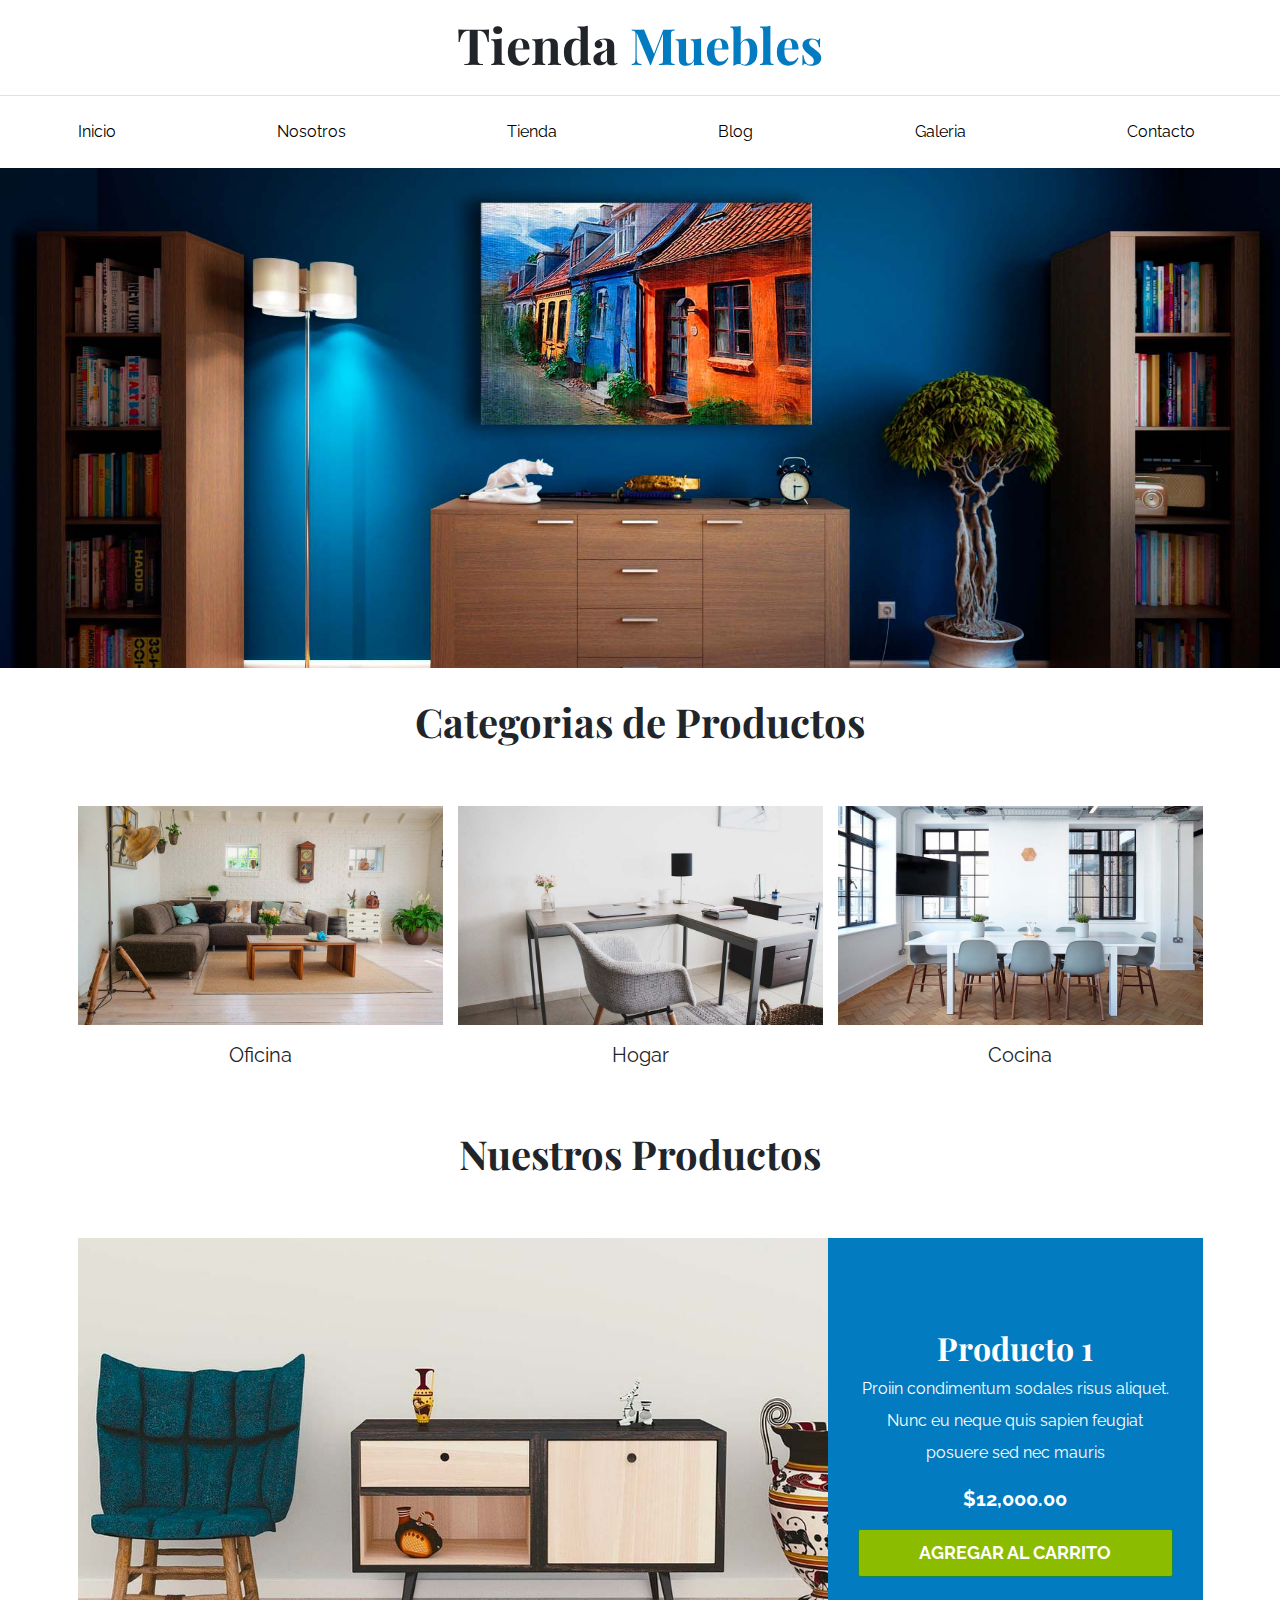
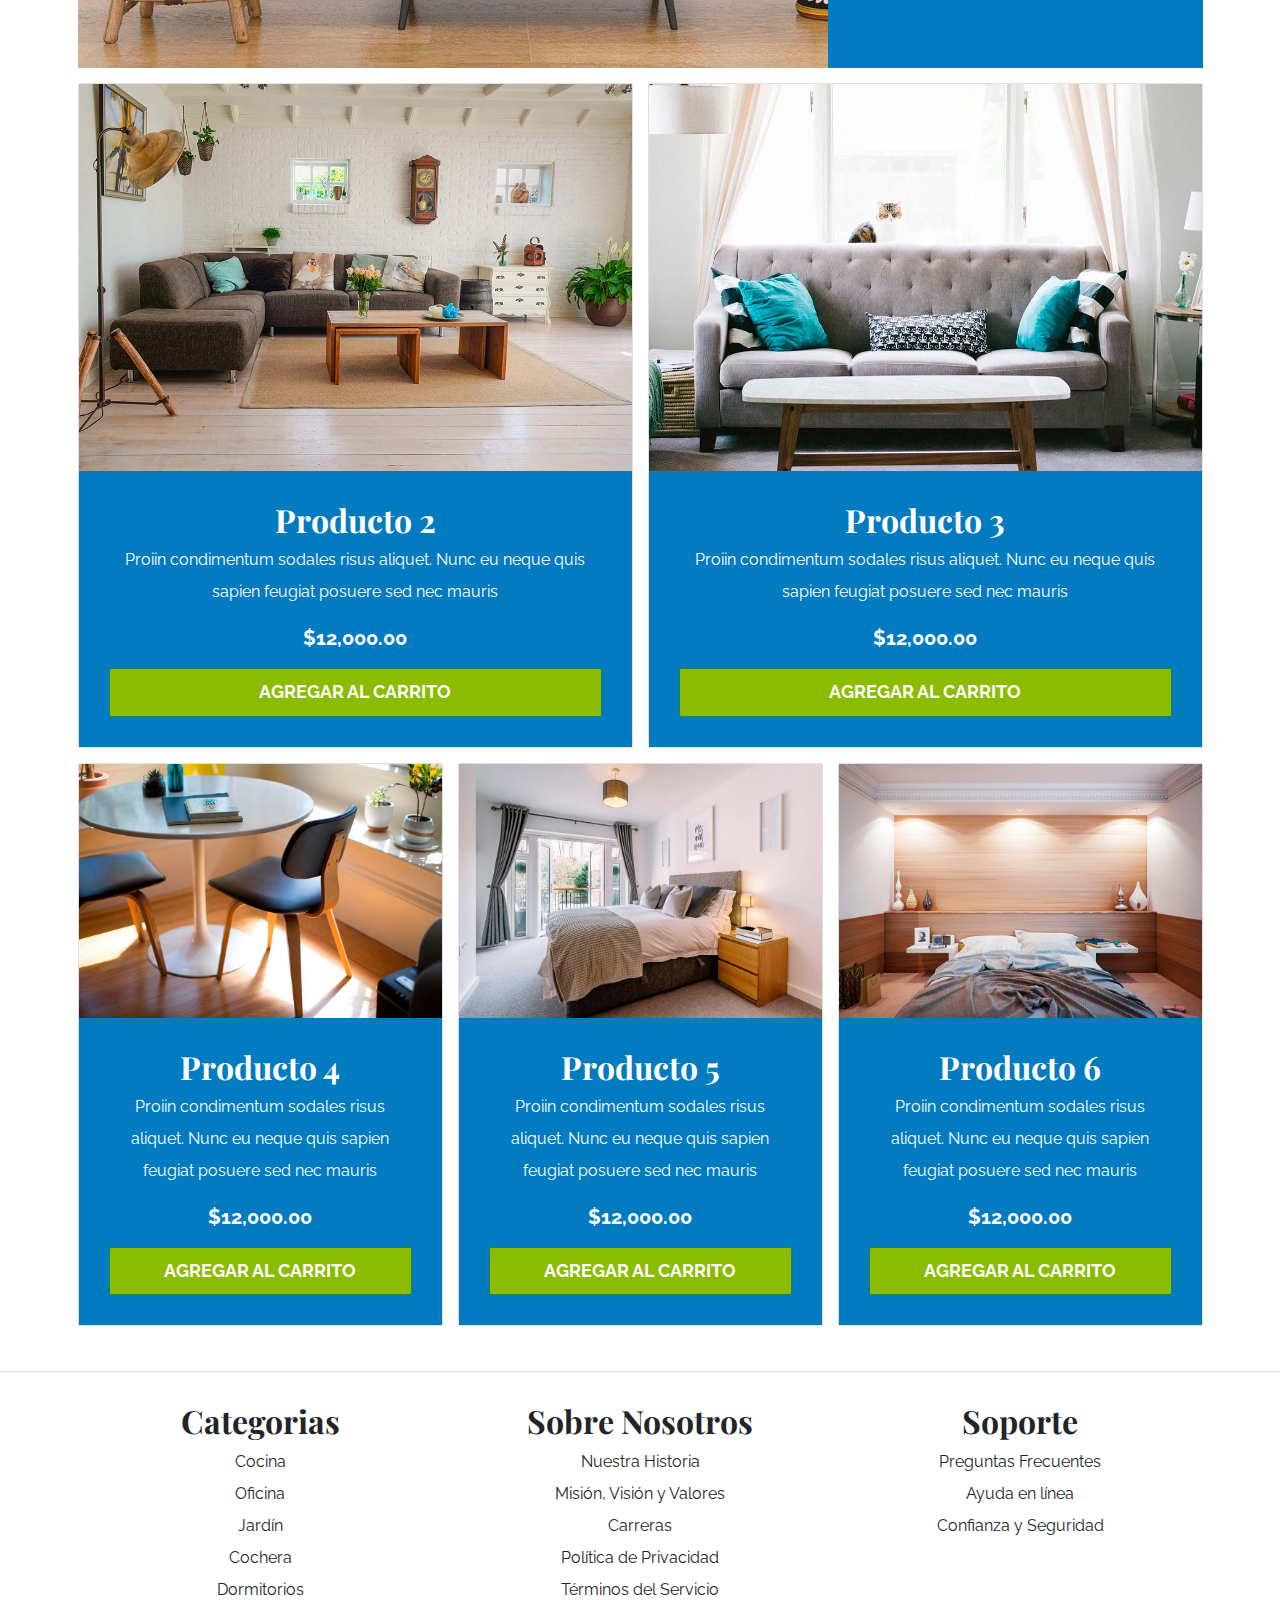
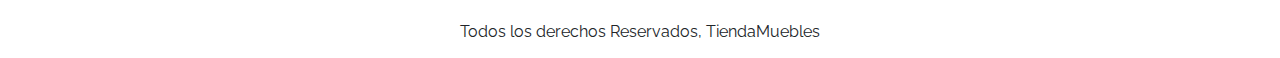
<file: html/index.html>
<!DOCTYPE html>
<html lang="en">
<head>
    <meta charset="UTF-8">
    <meta http-equiv="refresh" content="5">
    <meta name="viewport" content="width=device-width, initial-scale=1.0">
    <title>Document</title>
    <link rel="preconnect" href="https://fonts.googleapis.com">
    <link rel="preconnect" href="https://fonts.gstatic.com" crossorigin>
    <link href="https://fonts.googleapis.com/css2?family=Playfair+Display:ital,wght@0,400..900;1,400..900&family=Raleway:ital,wght@0,100..900;1,100..900&display=swap" rel="stylesheet">
    <link rel="stylesheet" href="../css/bootstrap.min.css">
    <link rel="stylesheet" href="../css/app.css">
</head>
<body>
    <header class="py-4">
        <h1 class="text-center">Tienda <span class="text-primary">Muebles</span></h1>
    </header>

    <div class="border-top py-4">
        <div class="navbar navbar-expand-lg container navbar-light">
            <a href="./index.html" class="navbar-brand d-lg-none text-decoration-none fs-2 fw-bold text-uppercase nombre-sitio">Tienda Muebles</a>
            <button class="navbar-toggler" type="button" data-bs-toggle="collapse" data-bs-target="#navegacion">
                <span class="navbar-toggler-icon"></span>
            </button>

            <div id="navegacion" class="collapse navbar-collapse">
                <nav class="navbar-nav container text-center d-flex justify-content-md-between flex-md-row">
                    <a href="./index.html" class="text-decoration-none  text-black">Inicio</a>
                    <a href="./nosotros.html" class="text-decoration-none  text-black">Nosotros</a>
                    <a href="./tienda.html" class="text-decoration-none  text-black">Tienda</a>
                    <a href="./blog.html" class="text-decoration-none  text-black">Blog</a>
                    <a href="./galeria.html" class="text-decoration-none  text-black">Galeria</a>
                    <a href="./contacto.html" class="text-decoration-none  text-black">Contacto</a>
                </nav>
            </div>
        </div>
    </div>

    <div class="hero"></div>

    <section class="container-xl">
        <h2 class="text-center py-5">Categorias de Productos</h2>
        <div class="row mt-5">
            <div class="col-md-4 categoria">
                <div class="overflow-hidden">
                    <img src="../img/categoria1.jpg" alt="img categoria" class="img-fluid">
                </div>
                <a href="#" class="text-dark fs-2 text-decoration-none text-center d-block py-3">Oficina</a>
            </div>
            <div class="col-md-4 categoria">
                <div class="overflow-hidden">
                    <img src="../img/categoria2.jpg" alt="img categoria" class="img-fluid">
                </div>
                <a href="#" class="text-dark fs-2 text-decoration-none text-center d-block py-3">Hogar</a>
            </div>
            <div class="col-md-4 categoria">
                <div class="overflow-hidden">
                    <img src="../img/categoria3.jpg" alt="img categoria" class="img-fluid">
                </div>
                <a href="#" class="text-dark fs-2 text-decoration-none text-center d-block py-3">Cocina</a>
            </div>
        </div>
    </section>

    <main class="container-xl py-4">
        <h2 class="text-center my-5">Nuestros Productos</h2>

        <div class="row g-0 pt-5 mb-4">
            <div class="col-md-8 productos">
                <img class="img-fluid" src="../img/producto1.jpg" alt="">
            </div>
            <div class="col-md-4 bg-primary p-5 text-center text-white d-flex flex-column justify-content-center">
                <h3>Producto 1</h3>
                <p>Proiin condimentum sodales risus aliquet. Nunc eu neque quis sapien feugiat posuere sed nec mauris</p>
                <p class="fw-bold fs-2">$12,000.00</p>
                <a href="#" class="btn btn-success py-3 text-uppercase fs-3 fw-bold">Agregar al Carrito</a>
            </div>
        </div>

        <div class="row mb-4">
            <div class="col-md-6">
                <div class="card">
                    <img class="img-fluid" src="../img/producto2.jpg" alt="">

                    <div class="card-body text-center bg-primary  text-white p-5">
                        <h3>Producto 2</h3>
                        <p>Proiin condimentum sodales risus aliquet. Nunc eu neque quis sapien feugiat posuere sed nec mauris</p>
                        <p class="fw-bold fs-2">$12,000.00</p>
                        <a href="#" class="btn btn-success py-3 text-uppercase fs-3 fw-bold d-block">Agregar al Carrito</a>
                    </div>
                </div>
            </div>
            <div class="col-md-6">
                <div class="card">
                    <img class="img-fluid" src="../img/producto3.jpg" alt="">

                    <div class="card-body text-center bg-primary  text-white p-5">
                        <h3>Producto 3</h3>
                        <p>Proiin condimentum sodales risus aliquet. Nunc eu neque quis sapien feugiat posuere sed nec mauris</p>
                        <p class="fw-bold fs-2">$12,000.00</p>
                        <a href="#" class="btn btn-success py-3 text-uppercase fs-3 fw-bold d-block">Agregar al Carrito</a>
                    </div>
                </div>
            </div>
        </div>

        <div class="row">
            <div class="col-md-4">
                <div class="card">
                    <img src="../img/producto4.jpg" alt="" class="img-fluid">

                    <div class="card-body text-center bg-primary  text-white p-5">
                        <h3>Producto 4</h3>
                        <p>Proiin condimentum sodales risus aliquet. Nunc eu neque quis sapien feugiat posuere sed nec mauris</p>
                        <p class="fw-bold fs-2">$12,000.00</p>
                        <a href="#" class="btn btn-success py-3 text-uppercase fs-3 fw-bold d-block">Agregar al Carrito</a>
                    </div>
                </div>
            </div>
            <div class="col-md-4">
                <div class="card">
                    <img src="../img/producto5.jpg" alt="" class="img-fluid">

                    <div class="card-body text-center bg-primary  text-white p-5">
                        <h3>Producto 5</h3>
                        <p>Proiin condimentum sodales risus aliquet. Nunc eu neque quis sapien feugiat posuere sed nec mauris</p>
                        <p class="fw-bold fs-2">$12,000.00</p>
                        <a href="#" class="btn btn-success py-3 text-uppercase fs-3 fw-bold d-block">Agregar al Carrito</a>
                    </div>
                </div>
            </div>
            <div class="col-md-4">
                <div class="card">
                    <img src="../img/producto6.jpg" alt="" class="img-fluid">

                    <div class="card-body text-center bg-primary  text-white p-5">
                        <h3>Producto 6</h3>
                        <p>Proiin condimentum sodales risus aliquet. Nunc eu neque quis sapien feugiat posuere sed nec mauris</p>
                        <p class="fw-bold fs-2">$12,000.00</p>
                        <a href="#" class="btn btn-success py-3 text-uppercase fs-3 fw-bold d-block">Agregar al Carrito</a>
                    </div>
                </div>
            </div>
        </div>
    </main>

    <footer class="border-top mt-5">
        <div class="container-xl">
            <div class="row mt-5">
                <div class="col-md-4 mt-4 mt-md-0">
                    <h3 class="text-center">Categorias</h3>
                    <nav class="d-flex flex-column">
                        <a href="#" class="text-decoration-none text-dark text-center">Cocina</a>
                        <a href="#" class="text-decoration-none text-dark text-center">Oficina</a>
                        <a href="#" class="text-decoration-none text-dark text-center">Jardín</a>
                        <a href="#" class="text-decoration-none text-dark text-center">Cochera</a>
                        <a href="#" class="text-decoration-none text-dark text-center">Dormitorios</a>
                    </nav>
                </div>
                <div class="col-md-4 mt-4 mt-md-0">
                    <h3 class="text-center">Sobre Nosotros</h3>
                    <nav class="d-flex flex-column">
                        <a href="#" class="text-dark text-decoration-none text-center">Nuestra Historia</a>
                        <a href="#" class="text-dark text-decoration-none text-center">Misión, Visión y Valores</a>
                        <a href="#" class="text-dark text-decoration-none text-center">Carreras</a>
                        <a href="#" class="text-dark text-decoration-none text-center">Política de Privacidad</a>
                        <a href="#" class="text-dark text-decoration-none text-center">Términos del Servicio</a>
                    </nav>
                </div>
                <div class="col-md-4 mt-4 mt-md-0">
                    <h3 class="text-center">Soporte</h3>
                    <nav class="d-flex flex-column">
                        <a href="#" class="text-dark text-decoration-none text-center">Preguntas Frecuentes</a>
                        <a href="#" class="text-dark text-decoration-none text-center">Ayuda en línea</a>
                        <a href="#" class="text-dark text-decoration-none text-center">Confianza y Seguridad</a>
                    </nav>
                </div>
            </div>
        </div>
        <p class="text-center mt-3">Todos los derechos Reservados, TiendaMuebles</p>
    </footer>
    
    <script src="../js/bootstrap.bundle.min.js"></script>
</body>
</html>
</file>
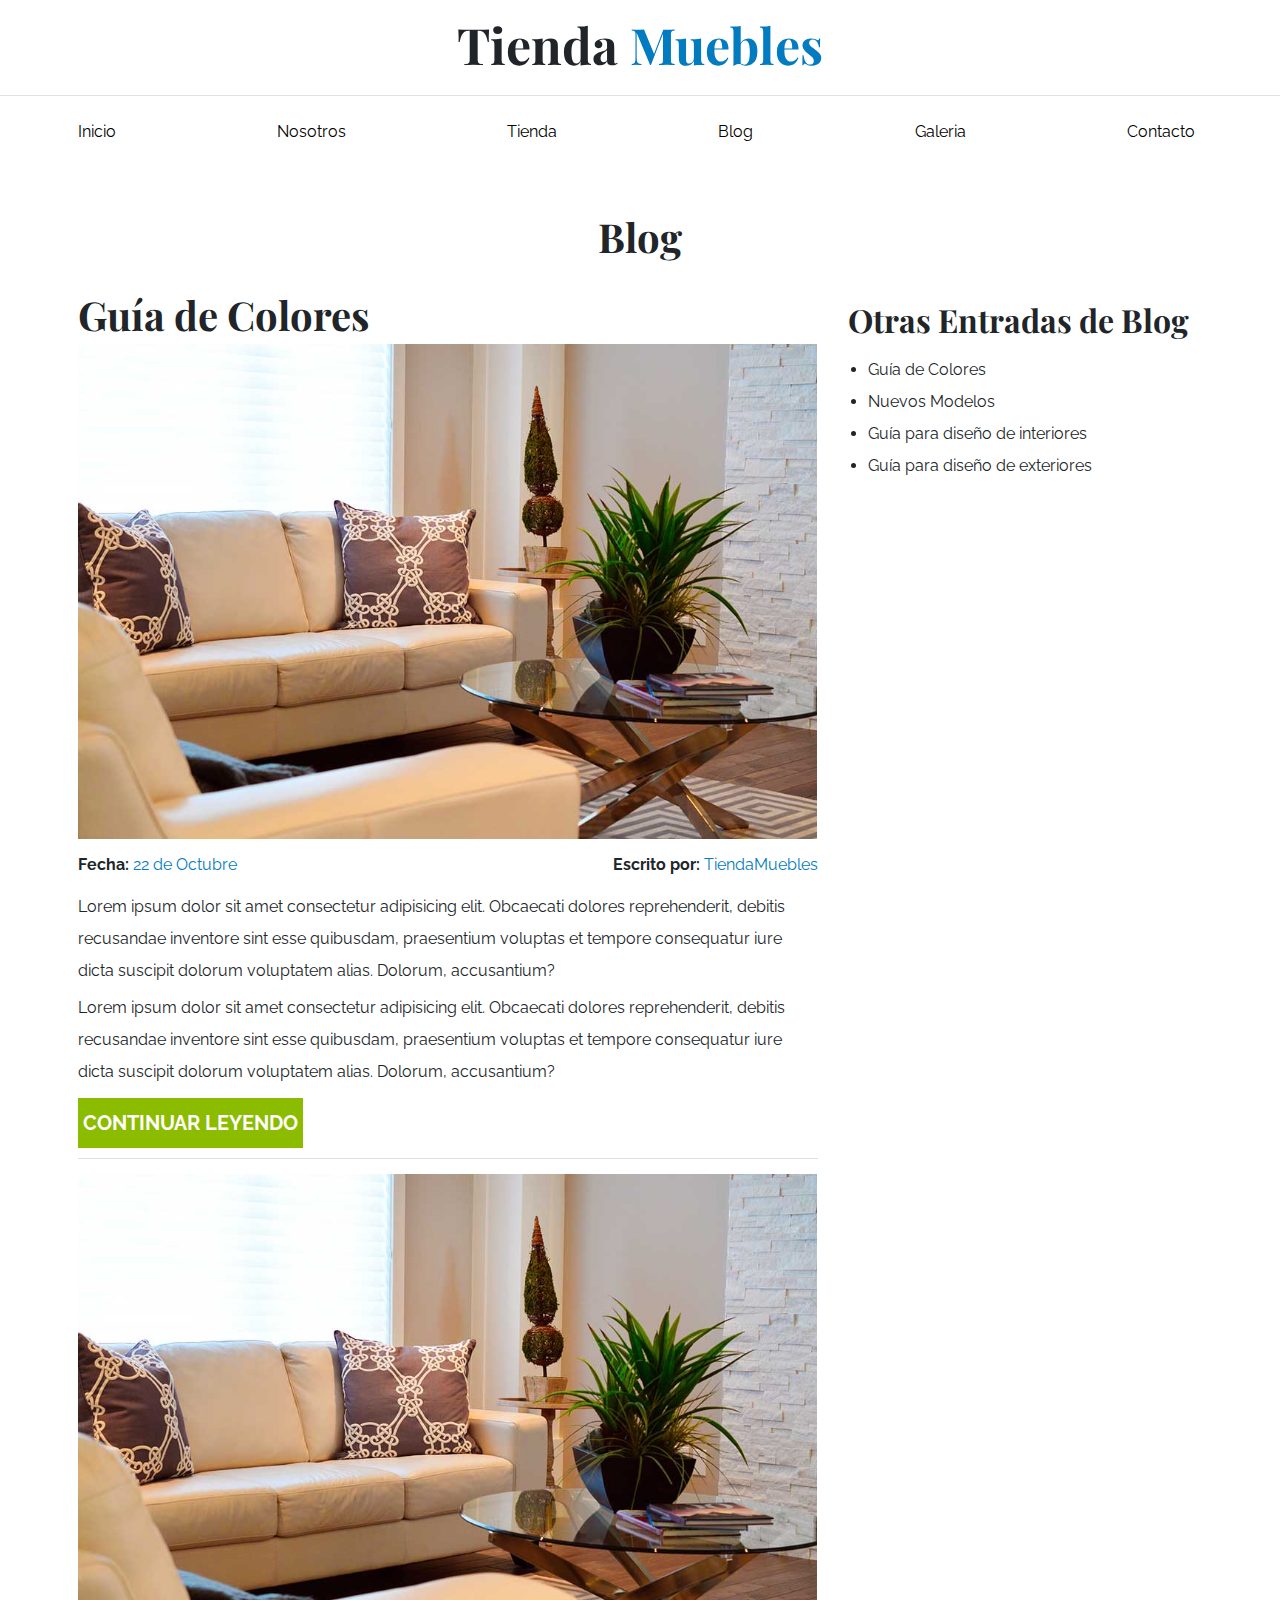
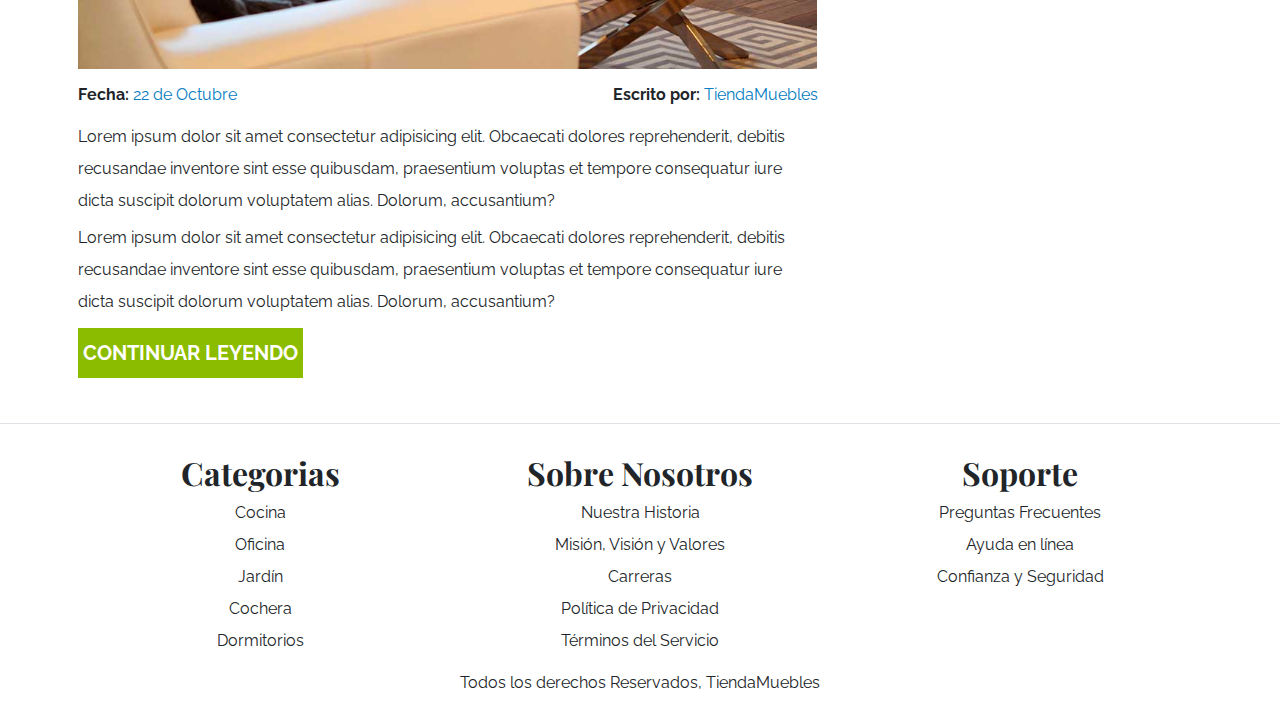
<file: html/blog.html>
<!DOCTYPE html>
<html lang="en">
<head>
    <meta charset="UTF-8">
    <meta http-equiv="refresh" content="5">
    <meta name="viewport" content="width=device-width, initial-scale=1.0">
    <title>Document</title>
    <link rel="preconnect" href="https://fonts.googleapis.com">
    <link rel="preconnect" href="https://fonts.gstatic.com" crossorigin>
    <link href="https://fonts.googleapis.com/css2?family=Playfair+Display:ital,wght@0,400..900;1,400..900&family=Raleway:ital,wght@0,100..900;1,100..900&display=swap" rel="stylesheet">
    <link rel="stylesheet" href="../css/bootstrap.min.css">
    <link rel="stylesheet" href="../css/app.css">
</head>
<body>
    <header class="py-4">
        <h1 class="text-center">Tienda <span class="text-primary">Muebles</span></h1>
    </header>

    <div class="border-top py-4">
        <div class="navbar navbar-expand-lg container navbar-light">
            <a href="./index.html" class="navbar-brand d-lg-none text-decoration-none fs-2 fw-bold text-uppercase nombre-sitio">Tienda Muebles</a>
            <button class="navbar-toggler" type="button" data-bs-toggle="collapse" data-bs-target="#navegacion">
                <span class="navbar-toggler-icon"></span>
            </button>

            <div id="navegacion" class="collapse navbar-collapse">
                <nav class="navbar-nav container text-center d-flex justify-content-md-between flex-md-row">
                    <a href="./index.html" class="text-decoration-none  text-black">Inicio</a>
                    <a href="./nosotros.html" class="text-decoration-none  text-black">Nosotros</a>
                    <a href="./tienda.html" class="text-decoration-none  text-black">Tienda</a>
                    <a href="./blog.html" class="text-decoration-none  text-black">Blog</a>
                    <a href="./galeria.html" class="text-decoration-none  text-black">Galeria</a>
                    <a href="./contacto.html" class="text-decoration-none  text-black">Contacto</a>
                </nav>
            </div>
        </div>
    </div>

    <section class="container-xl py-4">
        <h2 class="text-center my-5">Blog</h2>

        <div class="row mt-5 gx-5">
            <main class="col-md-8">
                <article class="border-bottom pb-3 mb-3">
                    <h2>Guía de Colores</h2>

                    <img src="../img/nosotros.jpg" alt="img blog" class="img-fluid">

                    <div class="mt-3">
                        <div class="d-flex justify-content-between">
                            <p class="fw-bold">Fecha: <span class="text-primary fw-normal">22 de Octubre</span></p>
                            <p class="fw-bold">Escrito por: <span class="text-primary fw-normal">TiendaMuebles</span></p>
                        </div>

                        <p class="mb-2">Lorem ipsum dolor sit amet consectetur adipisicing elit. Obcaecati dolores reprehenderit, debitis recusandae inventore sint esse quibusdam, praesentium voluptas et tempore consequatur iure dicta suscipit dolorum voluptatem alias. Dolorum, accusantium?</p>

                        <p>Lorem ipsum dolor sit amet consectetur adipisicing elit. Obcaecati dolores reprehenderit, debitis recusandae inventore sint esse quibusdam, praesentium voluptas et tempore consequatur iure dicta suscipit dolorum voluptatem alias. Dolorum, accusantium?</p>

                        <a href="./entrada-deblock.html" class="text-decoration-none text-uppercase text-center text-white btn-success fs-2 fw-bold p-2  d-block d-md-inline-block">Continuar Leyendo</a>
                    </div>
                </article>

                <article class="mt-4 border-bottom no-border-md pb-md-0 mb-md-0 pb-3 mb-3">

                    <img src="../img/nosotros.jpg" alt="img blog" class="img-fluid">

                    <div class="mt-3">
                        <div class="d-flex justify-content-between">
                            <p class="fw-bold">Fecha: <span class="text-primary fw-normal">22 de Octubre</span></p>
                            <p class="fw-bold">Escrito por: <span class="text-primary fw-normal">TiendaMuebles</span></p>
                        </div>

                        <p class="mb-2">Lorem ipsum dolor sit amet consectetur adipisicing elit. Obcaecati dolores reprehenderit, debitis recusandae inventore sint esse quibusdam, praesentium voluptas et tempore consequatur iure dicta suscipit dolorum voluptatem alias. Dolorum, accusantium?</p>

                        <p>Lorem ipsum dolor sit amet consectetur adipisicing elit. Obcaecati dolores reprehenderit, debitis recusandae inventore sint esse quibusdam, praesentium voluptas et tempore consequatur iure dicta suscipit dolorum voluptatem alias. Dolorum, accusantium?</p>

                        <a href="./entrada-deblock.html" class="text-decoration-none text-uppercase text-center text-white btn-success fs-2 fw-bold p-2  d-block d-md-inline-block">Continuar Leyendo</a>
                    </div>
                </article>
            </main>

            <aside class="col-md-4 mt-3">
                <h3>Otras Entradas de Blog</h3>
                <ul class="mt-4">
                    <li>
                        <a href="entrada.html" class="text-decoration-none text-dark">Guía de Colores</a>
                    </li>
                    <li>
                        <a href="entrada.html" class="text-decoration-none text-dark">Nuevos Modelos</a>
                    </li>
                    <li>
                        <a href="entrada.html" class="text-decoration-none text-dark">Guía para diseño de interiores</a>
                    </li>
                    <li>
                        <a href="entrada.html" class="text-decoration-none text-dark">Guía para diseño de exteriores</a>
                    </li>
                </ul>
            </aside>
        </div>
    </section>

    <footer class="border-top mt-5">
        <div class="container-xl">
            <div class="row mt-5">
                <div class="col-md-4 mt-4 mt-md-0">
                    <h3 class="text-center">Categorias</h3>
                    <nav class="d-flex flex-column">
                        <a href="#" class="text-decoration-none text-dark text-center">Cocina</a>
                        <a href="#" class="text-decoration-none text-dark text-center">Oficina</a>
                        <a href="#" class="text-decoration-none text-dark text-center">Jardín</a>
                        <a href="#" class="text-decoration-none text-dark text-center">Cochera</a>
                        <a href="#" class="text-decoration-none text-dark text-center">Dormitorios</a>
                    </nav>
                </div>
                <div class="col-md-4 mt-4 mt-md-0">
                    <h3 class="text-center">Sobre Nosotros</h3>
                    <nav class="d-flex flex-column">
                        <a href="#" class="text-dark text-decoration-none text-center">Nuestra Historia</a>
                        <a href="#" class="text-dark text-decoration-none text-center">Misión, Visión y Valores</a>
                        <a href="#" class="text-dark text-decoration-none text-center">Carreras</a>
                        <a href="#" class="text-dark text-decoration-none text-center">Política de Privacidad</a>
                        <a href="#" class="text-dark text-decoration-none text-center">Términos del Servicio</a>
                    </nav>
                </div>
                <div class="col-md-4 mt-4 mt-md-0">
                    <h3 class="text-center">Soporte</h3>
                    <nav class="d-flex flex-column">
                        <a href="#" class="text-dark text-decoration-none text-center">Preguntas Frecuentes</a>
                        <a href="#" class="text-dark text-decoration-none text-center">Ayuda en línea</a>
                        <a href="#" class="text-dark text-decoration-none text-center">Confianza y Seguridad</a>
                    </nav>
                </div>
            </div>
        </div>
        <p class="text-center mt-3">Todos los derechos Reservados, TiendaMuebles</p>
    </footer>
    
    <script src="../js/bootstrap.bundle.min.js"></script>
</body>
</html>
</file>
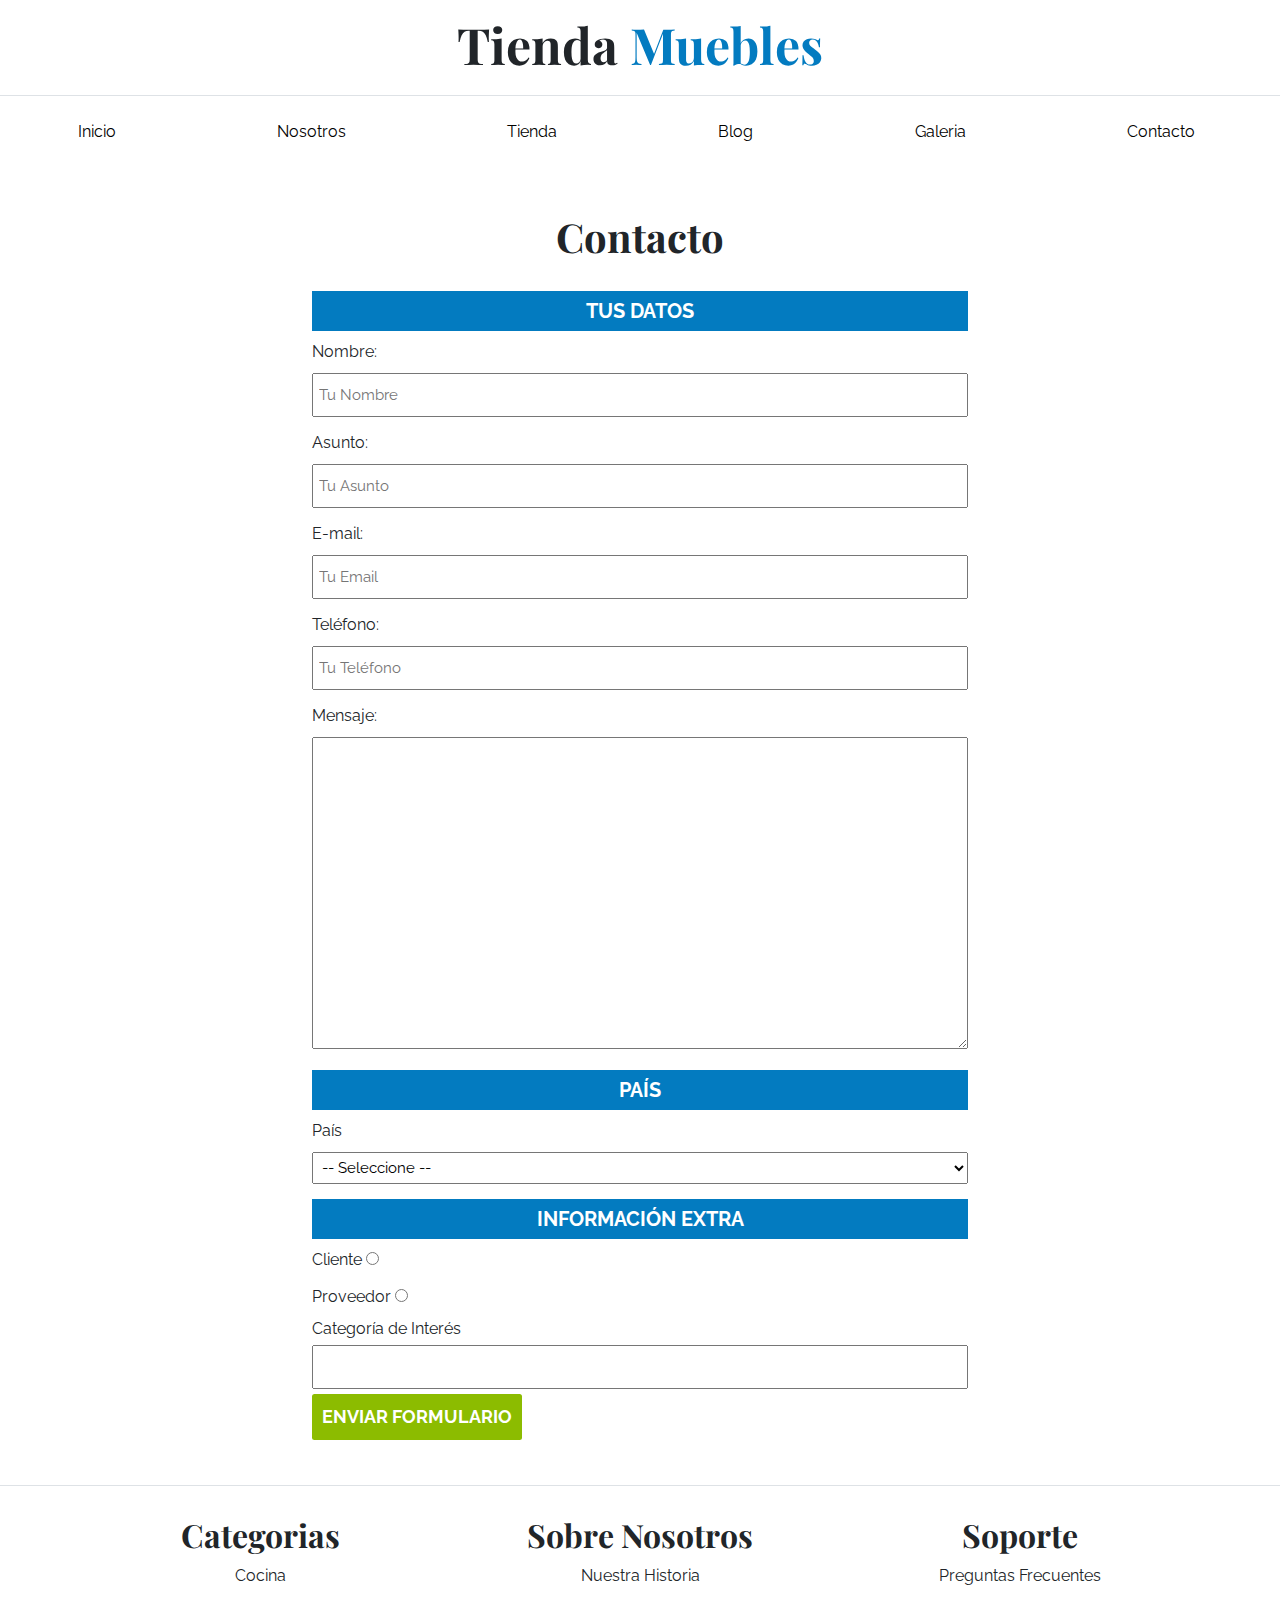
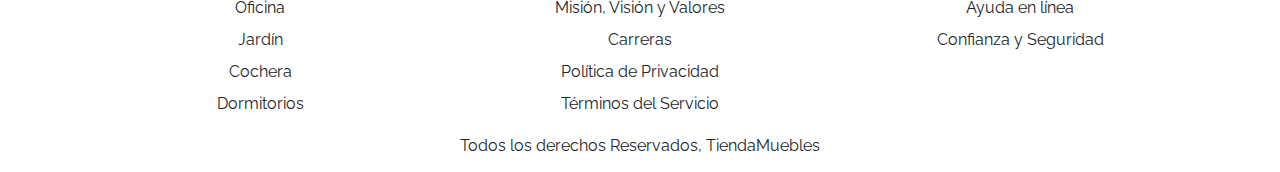
<file: html/contacto.html>
<!DOCTYPE html>
<html lang="en">
<head>
    <meta charset="UTF-8">
    <meta http-equiv="refresh" content="5">
    <meta name="viewport" content="width=device-width, initial-scale=1.0">
    <title>Document</title>
    <link rel="preconnect" href="https://fonts.googleapis.com">
    <link rel="preconnect" href="https://fonts.gstatic.com" crossorigin>
    <link href="https://fonts.googleapis.com/css2?family=Playfair+Display:ital,wght@0,400..900;1,400..900&family=Raleway:ital,wght@0,100..900;1,100..900&display=swap" rel="stylesheet">
    <link rel="stylesheet" href="../css/bootstrap.min.css">
    <link rel="stylesheet" href="../css/app.css">
</head>
<body>
    <header class="py-4">
        <h1 class="text-center">Tienda <span class="text-primary">Muebles</span></h1>
    </header>

    <div class="border-top py-4">
        <div class="navbar navbar-expand-lg container navbar-light">
            <a href="./index.html" class="navbar-brand d-lg-none text-decoration-none fs-2 fw-bold text-uppercase nombre-sitio">Tienda Muebles</a>
            <button class="navbar-toggler" type="button" data-bs-toggle="collapse" data-bs-target="#navegacion">
                <span class="navbar-toggler-icon"></span>
            </button>

            <div id="navegacion" class="collapse navbar-collapse">
                <nav class="navbar-nav container text-center d-flex justify-content-md-between flex-md-row">
                    <a href="./index.html" class="text-decoration-none  text-black">Inicio</a>
                    <a href="./nosotros.html" class="text-decoration-none  text-black">Nosotros</a>
                    <a href="./tienda.html" class="text-decoration-none  text-black">Tienda</a>
                    <a href="./blog.html" class="text-decoration-none  text-black">Blog</a>
                    <a href="./galeria.html" class="text-decoration-none  text-black">Galeria</a>
                    <a href="./contacto.html" class="text-decoration-none  text-black">Contacto</a>
                </nav>
            </div>
        </div>
    </div>

    <main class="container-xl py-4">
        <h2 class="text-center my-5">Contacto</h2>

        <div class="rwo d-flex justify-content-center">
            <form action="" class="col-md-7">
                <fieldset>
                    <legend class="text-center text-uppercase text-white  bg-primary fw-bold fs-2">Tus Datos</legend>
                    
                    <div class="mb-3">
                        <label class="form-label" for="nombre">Nombre: </label>
                        <input class="w-100 fs-4 p-2" id="nombre" type="text" placeholder="Tu Nombre" required class="input__style">
                    </div>
    
                    <div class="mb-3">
                        <label class="form-label"  for="asunto">Asunto:</label>
                        <input class="w-100 fs-4 p-2" id="asunto" type="text" placeholder="Tu Asunto"  required class="input__style">
                    </div>
    
                    <div class="mb-3">
                        <label class="form-label"  for="email">E-mail:</label>
                        <input class="w-100 fs-4 p-2" id="email" type="email" placeholder="Tu Email" class="input__style">
                    </div>
    
                    <div class="mb-3">
                        <label class="form-label"  for="tel">Teléfono:</label>
                        <input class="w-100 fs-4 p-2" id="tel" type="tel" placeholder="Tu Teléfono" class="input__style">
                    </div>
    
                    <div class="mb-3">
                        <label class="form-label" for="tel">Mensaje:</label>
                        <textarea class="w-100 fs-4 p-2" rows="10" cols="20"></textarea>
                    </div>
    
                </fieldset>

                <fieldset>
                    <legend class="text-center text-uppercase text-white  bg-primary fw-bold fs-2">País</legend>
    
                    <div class="campo">
                        <label class="form-label"  for="pais">País</label>
                        <select id="pais" class="w-100 fs-4 p-2 mb-4">
                            <option value="" disabled selected>-- Seleccione -- </option>
                            <option value="MX">México</option>
                            <option value="PR">Perú</option>
                            <option value="CO">Colombia</option>
                            <option value="AR">Argentina</option>
                            <option value="ES">España</option>
                            <option value="CL">Chile</option>
                        </select>
    
                    </div>
    
                </fieldset>

                <fieldset>
                    <legend class="text-center text-uppercase text-white  bg-primary fw-bold fs-2">Información Extra</legend>
                    
                    <div class="campo">
                        <label class="form-label" for="cliente">Cliente</label>
                        <input   id="cliente" type="radio" name="tipo" value="cliente">
                    </div>
    
                    <div class="campo">
                        <label for="proveedor">Proveedor</label>
                        <input    id="proveedor" type="radio" name="tipo" value="proveedor">
                    </div>
    
                    <div class="campo">
                        <label for="categoria">Categoría de Interés</label>
                        <input list="categorias" name="categorias" class="w-100 fs-4 p-2">
                        <datalist id="categorias">
                            <option value="Cocina">
                            <option value="Exterior">
                            <option value="Recamaras">
                            <option value="Oficina">
                            <option value="Televisión">
                        </datalist>
                    </div>
    
                </fieldset>

                <input class="btn btn-success border-0 p-3 mt-2 fs-3 fw-bold text-uppercase w-telefono" type="submit" value="Enviar Formulario" >
            </form>
        </div>
    </main>

    <footer class="border-top mt-5">
        <div class="container-xl">
            <div class="row mt-5">
                <div class="col-md-4 mt-4 mt-md-0">
                    <h3 class="text-center">Categorias</h3>
                    <nav class="d-flex flex-column">
                        <a href="#" class="text-decoration-none text-dark text-center">Cocina</a>
                        <a href="#" class="text-decoration-none text-dark text-center">Oficina</a>
                        <a href="#" class="text-decoration-none text-dark text-center">Jardín</a>
                        <a href="#" class="text-decoration-none text-dark text-center">Cochera</a>
                        <a href="#" class="text-decoration-none text-dark text-center">Dormitorios</a>
                    </nav>
                </div>
                <div class="col-md-4 mt-4 mt-md-0">
                    <h3 class="text-center">Sobre Nosotros</h3>
                    <nav class="d-flex flex-column">
                        <a href="#" class="text-dark text-decoration-none text-center">Nuestra Historia</a>
                        <a href="#" class="text-dark text-decoration-none text-center">Misión, Visión y Valores</a>
                        <a href="#" class="text-dark text-decoration-none text-center">Carreras</a>
                        <a href="#" class="text-dark text-decoration-none text-center">Política de Privacidad</a>
                        <a href="#" class="text-dark text-decoration-none text-center">Términos del Servicio</a>
                    </nav>
                </div>
                <div class="col-md-4 mt-4 mt-md-0">
                    <h3 class="text-center">Soporte</h3>
                    <nav class="d-flex flex-column">
                        <a href="#" class="text-dark text-decoration-none text-center">Preguntas Frecuentes</a>
                        <a href="#" class="text-dark text-decoration-none text-center">Ayuda en línea</a>
                        <a href="#" class="text-dark text-decoration-none text-center">Confianza y Seguridad</a>
                    </nav>
                </div>
            </div>
        </div>
        <p class="text-center mt-3">Todos los derechos Reservados, TiendaMuebles</p>
    </footer>
    
    <script src="../js/bootstrap.bundle.min.js"></script>
</body>
</html>
</file>
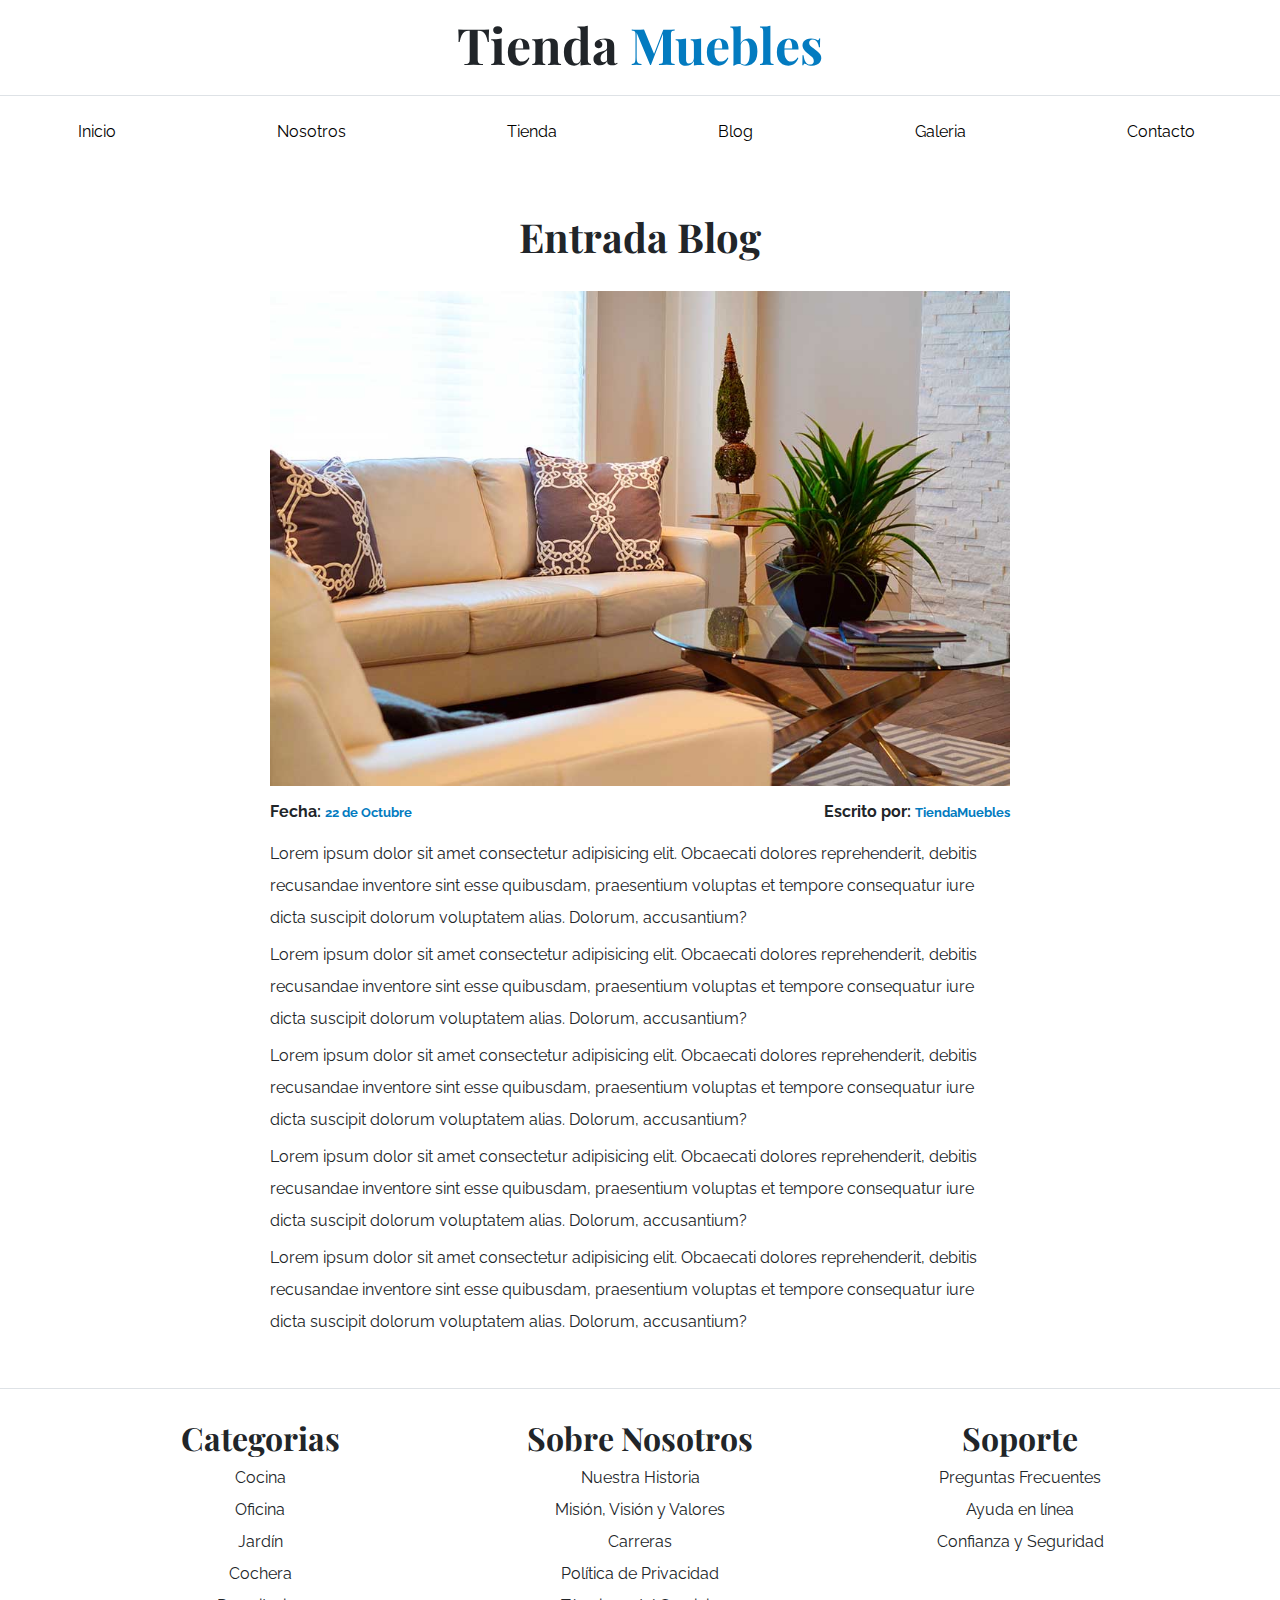
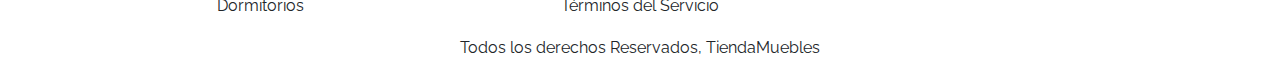
<file: html/entrada-deblock.html>
<!DOCTYPE html>
<html lang="en">
<head>
    <meta charset="UTF-8">
    <meta http-equiv="refresh" content="5">
    <meta name="viewport" content="width=device-width, initial-scale=1.0">
    <title>Document</title>
    <link rel="preconnect" href="https://fonts.googleapis.com">
    <link rel="preconnect" href="https://fonts.gstatic.com" crossorigin>
    <link href="https://fonts.googleapis.com/css2?family=Playfair+Display:ital,wght@0,400..900;1,400..900&family=Raleway:ital,wght@0,100..900;1,100..900&display=swap" rel="stylesheet">
    <link rel="stylesheet" href="../css/bootstrap.min.css">
    <link rel="stylesheet" href="../css/app.css">
</head>
<body>
    <header class="py-4">
        <h1 class="text-center">Tienda <span class="text-primary">Muebles</span></h1>
    </header>

    <div class="border-top py-4">
        <div class="navbar navbar-expand-lg container navbar-light">
            <a href="./index.html" class="navbar-brand d-lg-none text-decoration-none fs-2 fw-bold text-uppercase nombre-sitio">Tienda Muebles</a>
            <button class="navbar-toggler" type="button" data-bs-toggle="collapse" data-bs-target="#navegacion">
                <span class="navbar-toggler-icon"></span>
            </button>

            <div id="navegacion" class="collapse navbar-collapse">
                <nav class="navbar-nav container text-center d-flex justify-content-md-between flex-md-row">
                    <a href="./index.html" class="text-decoration-none  text-black">Inicio</a>
                    <a href="./nosotros.html" class="text-decoration-none  text-black">Nosotros</a>
                    <a href="./tienda.html" class="text-decoration-none  text-black">Tienda</a>
                    <a href="./blog.html" class="text-decoration-none  text-black">Blog</a>
                    <a href="./galeria.html" class="text-decoration-none  text-black">Galeria</a>
                    <a href="./contacto.html" class="text-decoration-none  text-black">Contacto</a>
                </nav>
            </div>
        </div>
    </div>

    <main class="container-xl py-4">
        <h2 class="text-center my-5">Entrada Blog</h2>

        <div class="d-flex justify-content-center mt-5 container">
            <div class="col-md-8">
                <article>

                    <img src="../img/nosotros.jpg" alt="img blog" class="img-fluid">

                    <div class="mt-3">
                        <div class="d-flex justify-content-between">
                            <p class="fw-bold">Fecha: <span class="text-primary fw-bold fs-5 ">22 de Octubre</span></p>
                            <p class="fw-bold">Escrito por: <span class="text-primary fw-bold fs-5">TiendaMuebles</span></p>
                        </div>

                        <p class="mb-2">Lorem ipsum dolor sit amet consectetur adipisicing elit. Obcaecati dolores reprehenderit, debitis recusandae inventore sint esse quibusdam, praesentium voluptas et tempore consequatur iure dicta suscipit dolorum voluptatem alias. Dolorum, accusantium?</p>

                        <p class="mb-2">Lorem ipsum dolor sit amet consectetur adipisicing elit. Obcaecati dolores reprehenderit, debitis recusandae inventore sint esse quibusdam, praesentium voluptas et tempore consequatur iure dicta suscipit dolorum voluptatem alias. Dolorum, accusantium?</p>

                        <p class="mb-2">Lorem ipsum dolor sit amet consectetur adipisicing elit. Obcaecati dolores reprehenderit, debitis recusandae inventore sint esse quibusdam, praesentium voluptas et tempore consequatur iure dicta suscipit dolorum voluptatem alias. Dolorum, accusantium?</p>

                        <p class="mb-2">Lorem ipsum dolor sit amet consectetur adipisicing elit. Obcaecati dolores reprehenderit, debitis recusandae inventore sint esse quibusdam, praesentium voluptas et tempore consequatur iure dicta suscipit dolorum voluptatem alias. Dolorum, accusantium?</p>

                        <p class="mb-2">Lorem ipsum dolor sit amet consectetur adipisicing elit. Obcaecati dolores reprehenderit, debitis recusandae inventore sint esse quibusdam, praesentium voluptas et tempore consequatur iure dicta suscipit dolorum voluptatem alias. Dolorum, accusantium?</p>
                    </div>
                </article>

            </div>
        </div>
        
    </main>

    <footer class="border-top mt-5">
        <div class="container-xl">
            <div class="row mt-5">
                <div class="col-md-4 mt-4 mt-md-0">
                    <h3 class="text-center">Categorias</h3>
                    <nav class="d-flex flex-column">
                        <a href="#" class="text-decoration-none text-dark text-center">Cocina</a>
                        <a href="#" class="text-decoration-none text-dark text-center">Oficina</a>
                        <a href="#" class="text-decoration-none text-dark text-center">Jardín</a>
                        <a href="#" class="text-decoration-none text-dark text-center">Cochera</a>
                        <a href="#" class="text-decoration-none text-dark text-center">Dormitorios</a>
                    </nav>
                </div>
                <div class="col-md-4 mt-4 mt-md-0">
                    <h3 class="text-center">Sobre Nosotros</h3>
                    <nav class="d-flex flex-column">
                        <a href="#" class="text-dark text-decoration-none text-center">Nuestra Historia</a>
                        <a href="#" class="text-dark text-decoration-none text-center">Misión, Visión y Valores</a>
                        <a href="#" class="text-dark text-decoration-none text-center">Carreras</a>
                        <a href="#" class="text-dark text-decoration-none text-center">Política de Privacidad</a>
                        <a href="#" class="text-dark text-decoration-none text-center">Términos del Servicio</a>
                    </nav>
                </div>
                <div class="col-md-4 mt-4 mt-md-0">
                    <h3 class="text-center">Soporte</h3>
                    <nav class="d-flex flex-column">
                        <a href="#" class="text-dark text-decoration-none text-center">Preguntas Frecuentes</a>
                        <a href="#" class="text-dark text-decoration-none text-center">Ayuda en línea</a>
                        <a href="#" class="text-dark text-decoration-none text-center">Confianza y Seguridad</a>
                    </nav>
                </div>
            </div>
        </div>
        <p class="text-center mt-3">Todos los derechos Reservados, TiendaMuebles</p>
    </footer>
    
    <script src="../js/bootstrap.bundle.min.js"></script>
</body>
</html>
</file>
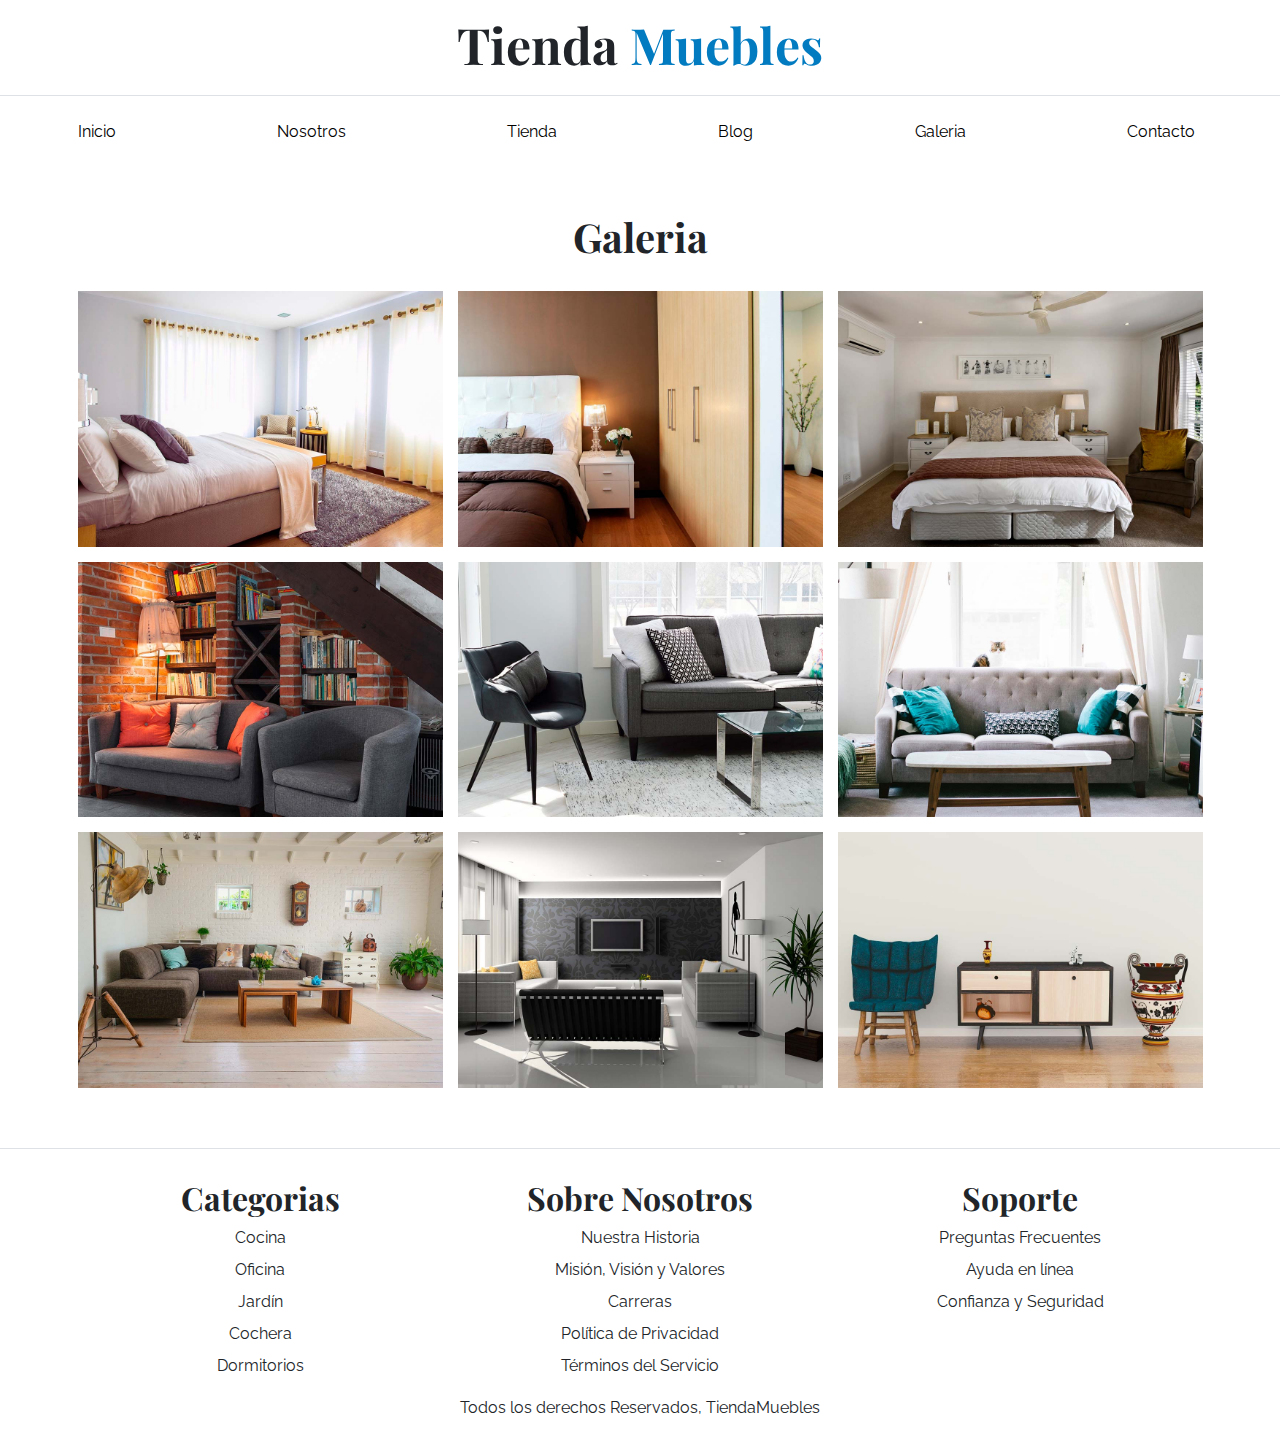
<file: html/galeria.html>
<!DOCTYPE html>
<html lang="en">
<head>
    <meta charset="UTF-8">
    <meta http-equiv="refresh" content="5">
    <meta name="viewport" content="width=device-width, initial-scale=1.0">
    <title>Document</title>
    <link rel="preconnect" href="https://fonts.googleapis.com">
    <link rel="preconnect" href="https://fonts.gstatic.com" crossorigin>
    <link href="https://fonts.googleapis.com/css2?family=Playfair+Display:ital,wght@0,400..900;1,400..900&family=Raleway:ital,wght@0,100..900;1,100..900&display=swap" rel="stylesheet">
    <link rel="stylesheet" href="../css/bootstrap.min.css">
    <link rel="stylesheet" href="../css/app.css">
</head>
<body>
    <header class="py-4">
        <h1 class="text-center">Tienda <span class="text-primary">Muebles</span></h1>
    </header>

    <div class="border-top py-4">
        <div class="navbar navbar-expand-lg container navbar-light">
            <a href="./index.html" class="navbar-brand d-lg-none text-decoration-none fs-2 fw-bold text-uppercase nombre-sitio">Tienda Muebles</a>
            <button class="navbar-toggler" type="button" data-bs-toggle="collapse" data-bs-target="#navegacion">
                <span class="navbar-toggler-icon"></span>
            </button>

            <div id="navegacion" class="collapse navbar-collapse">
                <nav class="navbar-nav container text-center d-flex justify-content-md-between flex-md-row">
                    <a href="./index.html" class="text-decoration-none  text-black">Inicio</a>
                    <a href="./nosotros.html" class="text-decoration-none  text-black">Nosotros</a>
                    <a href="./tienda.html" class="text-decoration-none  text-black">Tienda</a>
                    <a href="./blog.html" class="text-decoration-none  text-black">Blog</a>
                    <a href="./galeria.html" class="text-decoration-none  text-black">Galeria</a>
                    <a href="./contacto.html" class="text-decoration-none  text-black">Contacto</a>
                </nav>
            </div>
        </div>
    </div>

    <main class="container-xl py-4">
        <h2 class="text-center my-5">Galeria</h2>

        <div class="row">
            <div class="col-md-4 mb-4">
                <img src="../img/galeria_01.jpg" alt="galeria" class="img-fluid">
            </div>
            <div class="col-md-4 mb-4">
                <img src="../img/galeria_02.jpg" alt="galeria" class="img-fluid">
            </div>
            <div class="col-md-4 mb-4">
                <img src="../img/galeria_03.jpg" alt="galeria" class="img-fluid">
            </div>
            <div class="col-md-4 mb-4">
                <img src="../img/galeria_04.jpg" alt="galeria" class="img-fluid">
            </div>
            <div class="col-md-4 mb-4">
                <img src="../img/galeria_05.jpg" alt="galeria" class="img-fluid">
            </div>
            <div class="col-md-4 mb-4">
                <img src="../img/galeria_06.jpg" alt="galeria" class="img-fluid">
            </div>
            <div class="col-md-4 mb-4">
                <img src="../img/galeria_07.jpg" alt="galeria" class="img-fluid">
            </div>
            <div class="col-md-4 mb-4">
                <img src="../img/galeria_08.jpg" alt="galeria" class="img-fluid">
            </div>
            <div class="col-md-4 mb-4">
                <img src="../img/galeria_09.jpg" alt="galeria" class="img-fluid">
            </div>
        </div>
    </main>

    <footer class="border-top mt-5">
        <div class="container-xl">
            <div class="row mt-5">
                <div class="col-md-4 mt-4 mt-md-0">
                    <h3 class="text-center">Categorias</h3>
                    <nav class="d-flex flex-column">
                        <a href="#" class="text-decoration-none text-dark text-center">Cocina</a>
                        <a href="#" class="text-decoration-none text-dark text-center">Oficina</a>
                        <a href="#" class="text-decoration-none text-dark text-center">Jardín</a>
                        <a href="#" class="text-decoration-none text-dark text-center">Cochera</a>
                        <a href="#" class="text-decoration-none text-dark text-center">Dormitorios</a>
                    </nav>
                </div>
                <div class="col-md-4 mt-4 mt-md-0">
                    <h3 class="text-center">Sobre Nosotros</h3>
                    <nav class="d-flex flex-column">
                        <a href="#" class="text-dark text-decoration-none text-center">Nuestra Historia</a>
                        <a href="#" class="text-dark text-decoration-none text-center">Misión, Visión y Valores</a>
                        <a href="#" class="text-dark text-decoration-none text-center">Carreras</a>
                        <a href="#" class="text-dark text-decoration-none text-center">Política de Privacidad</a>
                        <a href="#" class="text-dark text-decoration-none text-center">Términos del Servicio</a>
                    </nav>
                </div>
                <div class="col-md-4 mt-4 mt-md-0">
                    <h3 class="text-center">Soporte</h3>
                    <nav class="d-flex flex-column">
                        <a href="#" class="text-dark text-decoration-none text-center">Preguntas Frecuentes</a>
                        <a href="#" class="text-dark text-decoration-none text-center">Ayuda en línea</a>
                        <a href="#" class="text-dark text-decoration-none text-center">Confianza y Seguridad</a>
                    </nav>
                </div>
            </div>
        </div>
        <p class="text-center mt-3">Todos los derechos Reservados, TiendaMuebles</p>
    </footer>
    
    <script src="../js/bootstrap.bundle.min.js"></script>
</body>
</html>
</file>
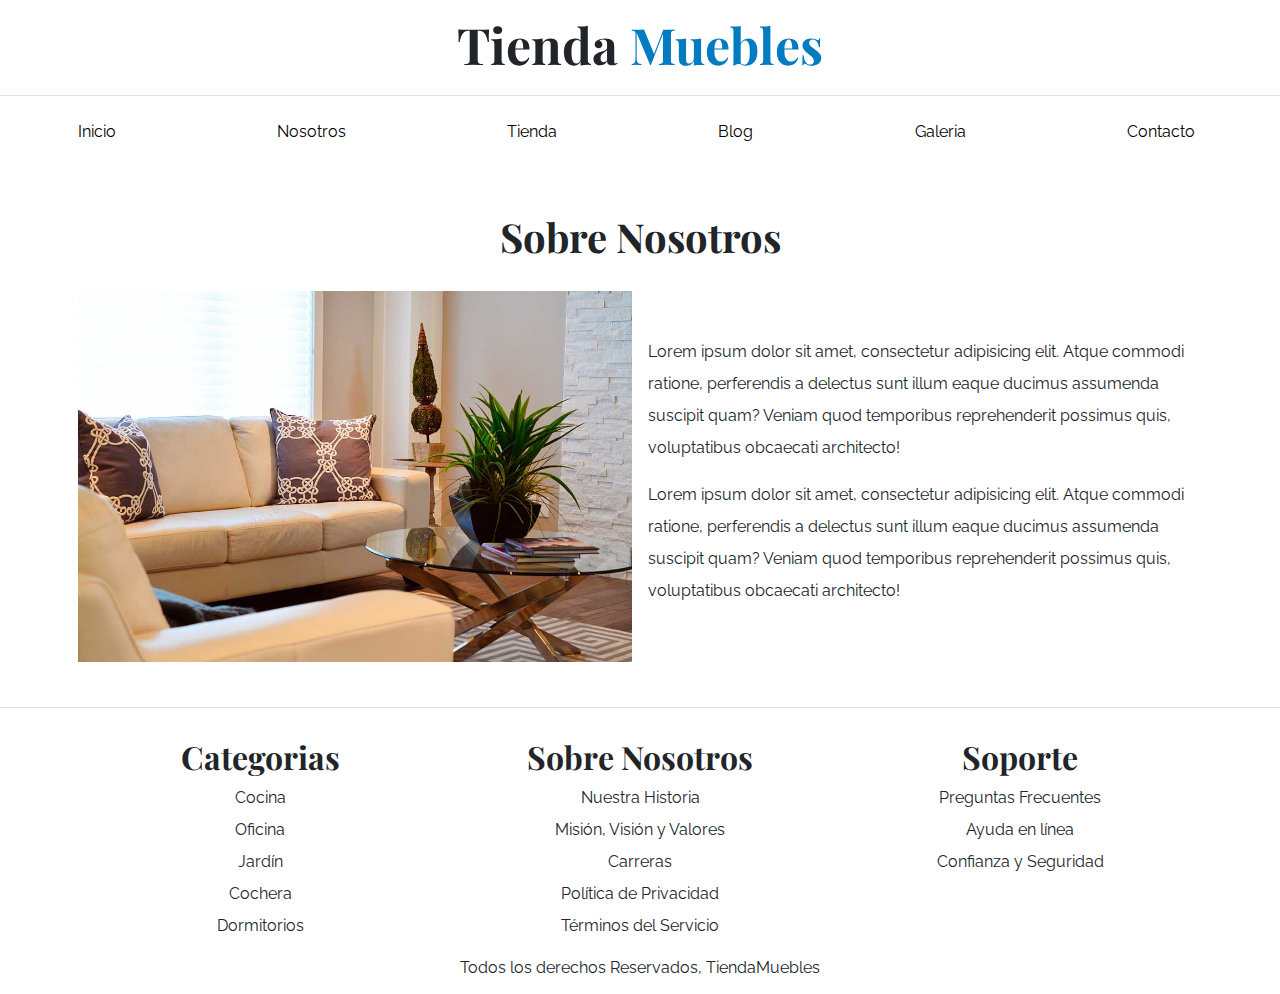
<file: html/nosotros.html>
<!DOCTYPE html>
<html lang="en">
<head>
    <meta charset="UTF-8">
    <meta http-equiv="refresh" content="5">
    <meta name="viewport" content="width=device-width, initial-scale=1.0">
    <title>Document</title>
    <link rel="preconnect" href="https://fonts.googleapis.com">
    <link rel="preconnect" href="https://fonts.gstatic.com" crossorigin>
    <link href="https://fonts.googleapis.com/css2?family=Playfair+Display:ital,wght@0,400..900;1,400..900&family=Raleway:ital,wght@0,100..900;1,100..900&display=swap" rel="stylesheet">
    <link rel="stylesheet" href="../css/bootstrap.min.css">
    <link rel="stylesheet" href="../css/app.css">
</head>
<body>
    <header class="py-4">
        <h1 class="text-center">Tienda <span class="text-primary">Muebles</span></h1>
    </header>

    <div class="border-top py-4">
        <div class="navbar navbar-expand-lg container navbar-light">
            <a href="./index.html" class="navbar-brand d-lg-none text-decoration-none fs-2 fw-bold text-uppercase nombre-sitio">Tienda Muebles</a>
            <button class="navbar-toggler" type="button" data-bs-toggle="collapse" data-bs-target="#navegacion">
                <span class="navbar-toggler-icon"></span>
            </button>

            <div id="navegacion" class="collapse navbar-collapse">
                <nav class="navbar-nav container text-center d-flex justify-content-md-between flex-md-row">
                    <a href="./index.html" class="text-decoration-none  text-black">Inicio</a>
                    <a href="./nosotros.html" class="text-decoration-none  text-black">Nosotros</a>
                    <a href="./tienda.html" class="text-decoration-none  text-black">Tienda</a>
                    <a href="./blog.html" class="text-decoration-none  text-black">Blog</a>
                    <a href="./galeria.html" class="text-decoration-none  text-black">Galeria</a>
                    <a href="./contacto.html" class="text-decoration-none  text-black">Contacto</a>
                </nav>
            </div>
        </div>
    </div>


    <main class="container-xl py-4">
        <h2 class="text-center my-5">Sobre Nosotros</h2>

        <div class="row align-items-center">
            <div class="col-md-6">
                <img src="../img/nosotros.jpg" alt="nosotros" class="img-fluid">
            </div>
            <div class="col-md-6">
                <p class="mb-4">Lorem ipsum dolor sit amet, consectetur adipisicing elit. Atque commodi ratione, perferendis a delectus sunt illum eaque ducimus assumenda suscipit quam? Veniam quod temporibus reprehenderit possimus quis, voluptatibus obcaecati architecto!</p>

                <p>Lorem ipsum dolor sit amet, consectetur adipisicing elit. Atque commodi ratione, perferendis a delectus sunt illum eaque ducimus assumenda suscipit quam? Veniam quod temporibus reprehenderit possimus quis, voluptatibus obcaecati architecto!</p>
            </div>
        </div>
    </main>

    <footer class="border-top mt-5">
        <div class="container-xl">
            <div class="row mt-5">
                <div class="col-md-4 mt-4 mt-md-0">
                    <h3 class="text-center">Categorias</h3>
                    <nav class="d-flex flex-column">
                        <a href="#" class="text-decoration-none text-dark text-center">Cocina</a>
                        <a href="#" class="text-decoration-none text-dark text-center">Oficina</a>
                        <a href="#" class="text-decoration-none text-dark text-center">Jardín</a>
                        <a href="#" class="text-decoration-none text-dark text-center">Cochera</a>
                        <a href="#" class="text-decoration-none text-dark text-center">Dormitorios</a>
                    </nav>
                </div>
                <div class="col-md-4 mt-4 mt-md-0">
                    <h3 class="text-center">Sobre Nosotros</h3>
                    <nav class="d-flex flex-column">
                        <a href="#" class="text-dark text-decoration-none text-center">Nuestra Historia</a>
                        <a href="#" class="text-dark text-decoration-none text-center">Misión, Visión y Valores</a>
                        <a href="#" class="text-dark text-decoration-none text-center">Carreras</a>
                        <a href="#" class="text-dark text-decoration-none text-center">Política de Privacidad</a>
                        <a href="#" class="text-dark text-decoration-none text-center">Términos del Servicio</a>
                    </nav>
                </div>
                <div class="col-md-4 mt-4 mt-md-0">
                    <h3 class="text-center">Soporte</h3>
                    <nav class="d-flex flex-column">
                        <a href="#" class="text-dark text-decoration-none text-center">Preguntas Frecuentes</a>
                        <a href="#" class="text-dark text-decoration-none text-center">Ayuda en línea</a>
                        <a href="#" class="text-dark text-decoration-none text-center">Confianza y Seguridad</a>
                    </nav>
                </div>
            </div>
        </div>
        <p class="text-center mt-3">Todos los derechos Reservados, TiendaMuebles</p>
    </footer>
    
    <script src="../js/bootstrap.bundle.min.js"></script>
</body>
</html>
</file>
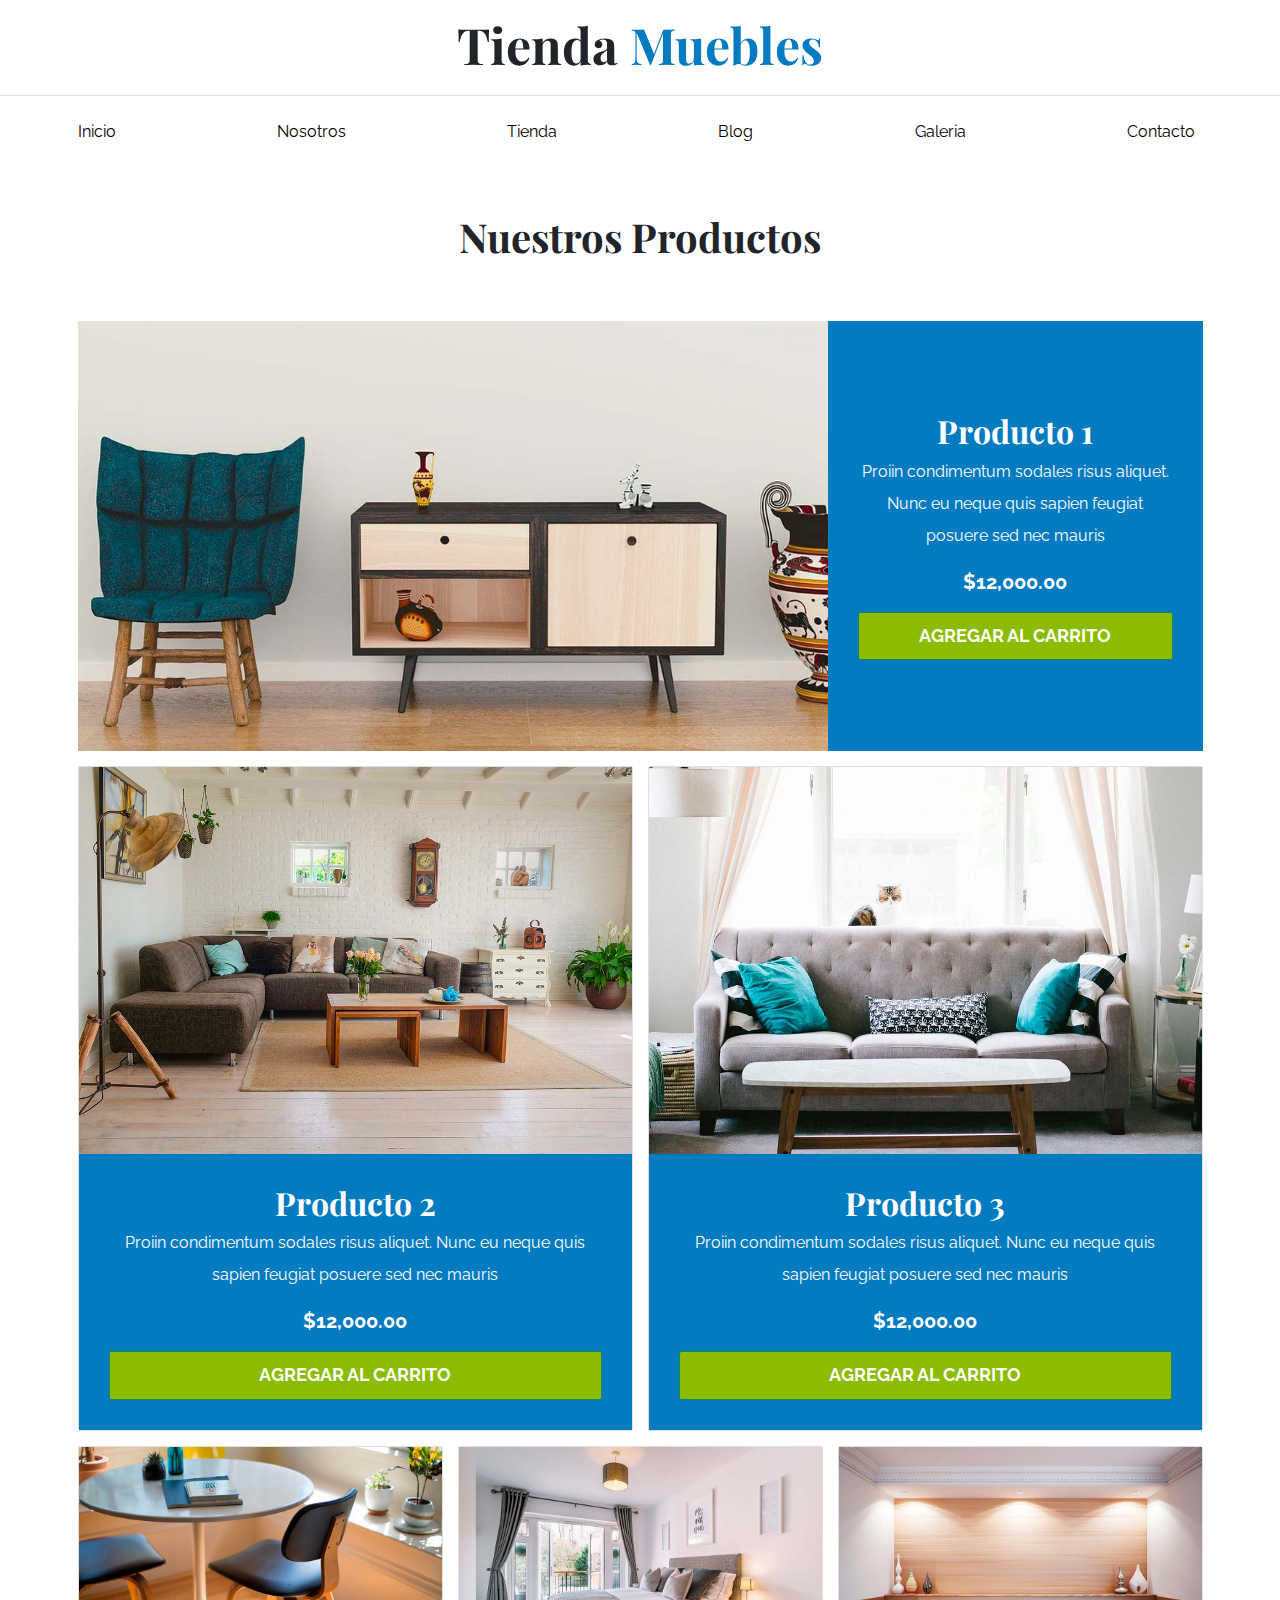
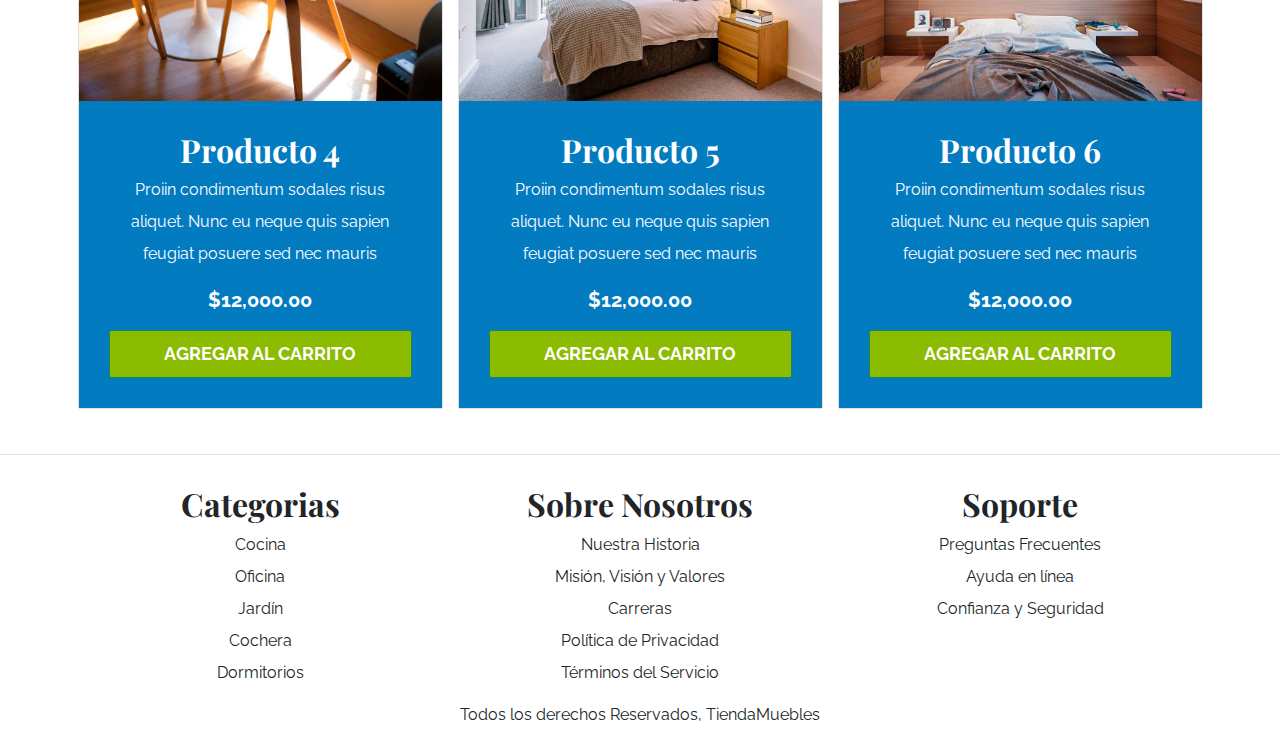
<file: html/tienda.html>
<!DOCTYPE html>
<html lang="en">
<head>
    <meta charset="UTF-8">
    <meta http-equiv="refresh" content="5">
    <meta name="viewport" content="width=device-width, initial-scale=1.0">
    <title>Document</title>
    <link rel="preconnect" href="https://fonts.googleapis.com">
    <link rel="preconnect" href="https://fonts.gstatic.com" crossorigin>
    <link href="https://fonts.googleapis.com/css2?family=Playfair+Display:ital,wght@0,400..900;1,400..900&family=Raleway:ital,wght@0,100..900;1,100..900&display=swap" rel="stylesheet">
    <link rel="stylesheet" href="../css/bootstrap.min.css">
    <link rel="stylesheet" href="../css/app.css">
</head>
<body>
    <header class="py-4">
        <h1 class="text-center">Tienda <span class="text-primary">Muebles</span></h1>
    </header>

    <div class="border-top py-4">
        <div class="navbar navbar-expand-lg container navbar-light">
            <a href="./index.html" class="navbar-brand d-lg-none text-decoration-none fs-2 fw-bold text-uppercase nombre-sitio">Tienda Muebles</a>
            <button class="navbar-toggler" type="button" data-bs-toggle="collapse" data-bs-target="#navegacion">
                <span class="navbar-toggler-icon"></span>
            </button>

            <div id="navegacion" class="collapse navbar-collapse">
                <nav class="navbar-nav container text-center d-flex justify-content-md-between flex-md-row">
                    <a href="./index.html" class="text-decoration-none  text-black">Inicio</a>
                    <a href="./nosotros.html" class="text-decoration-none  text-black">Nosotros</a>
                    <a href="./tienda.html" class="text-decoration-none  text-black">Tienda</a>
                    <a href="./blog.html" class="text-decoration-none  text-black">Blog</a>
                    <a href="./galeria.html" class="text-decoration-none  text-black">Galeria</a>
                    <a href="./contacto.html" class="text-decoration-none  text-black">Contacto</a>
                </nav>
            </div>
        </div>
    </div>

    <main class="container-xl py-4">
        <h2 class="text-center my-5">Nuestros Productos</h2>

        <div class="row g-0 pt-5 mb-4">
            <div class="col-md-8 productos">
                <img class="img-fluid" src="../img/producto1.jpg" alt="">
            </div>
            <div class="col-md-4 bg-primary p-5 text-center text-white d-flex flex-column justify-content-center">
                <h3>Producto 1</h3>
                <p>Proiin condimentum sodales risus aliquet. Nunc eu neque quis sapien feugiat posuere sed nec mauris</p>
                <p class="fw-bold fs-2">$12,000.00</p>
                <a href="#" class="btn btn-success py-3 text-uppercase fs-3 fw-bold">Agregar al Carrito</a>
            </div>
        </div>

        <div class="row mb-4">
            <div class="col-md-6">
                <div class="card">
                    <img class="img-fluid" src="../img/producto2.jpg" alt="">

                    <div class="card-body text-center bg-primary  text-white p-5">
                        <h3>Producto 2</h3>
                        <p>Proiin condimentum sodales risus aliquet. Nunc eu neque quis sapien feugiat posuere sed nec mauris</p>
                        <p class="fw-bold fs-2">$12,000.00</p>
                        <a href="#" class="btn btn-success py-3 text-uppercase fs-3 fw-bold d-block">Agregar al Carrito</a>
                    </div>
                </div>
            </div>
            <div class="col-md-6">
                <div class="card">
                    <img class="img-fluid" src="../img/producto3.jpg" alt="">

                    <div class="card-body text-center bg-primary  text-white p-5">
                        <h3>Producto 3</h3>
                        <p>Proiin condimentum sodales risus aliquet. Nunc eu neque quis sapien feugiat posuere sed nec mauris</p>
                        <p class="fw-bold fs-2">$12,000.00</p>
                        <a href="#" class="btn btn-success py-3 text-uppercase fs-3 fw-bold d-block">Agregar al Carrito</a>
                    </div>
                </div>
            </div>
        </div>

        <div class="row">
            <div class="col-md-4">
                <div class="card">
                    <img src="../img/producto4.jpg" alt="" class="img-fluid">

                    <div class="card-body text-center bg-primary  text-white p-5">
                        <h3>Producto 4</h3>
                        <p>Proiin condimentum sodales risus aliquet. Nunc eu neque quis sapien feugiat posuere sed nec mauris</p>
                        <p class="fw-bold fs-2">$12,000.00</p>
                        <a href="#" class="btn btn-success py-3 text-uppercase fs-3 fw-bold d-block">Agregar al Carrito</a>
                    </div>
                </div>
            </div>
            <div class="col-md-4">
                <div class="card">
                    <img src="../img/producto5.jpg" alt="" class="img-fluid">

                    <div class="card-body text-center bg-primary  text-white p-5">
                        <h3>Producto 5</h3>
                        <p>Proiin condimentum sodales risus aliquet. Nunc eu neque quis sapien feugiat posuere sed nec mauris</p>
                        <p class="fw-bold fs-2">$12,000.00</p>
                        <a href="#" class="btn btn-success py-3 text-uppercase fs-3 fw-bold d-block">Agregar al Carrito</a>
                    </div>
                </div>
            </div>
            <div class="col-md-4">
                <div class="card">
                    <img src="../img/producto6.jpg" alt="" class="img-fluid">

                    <div class="card-body text-center bg-primary  text-white p-5">
                        <h3>Producto 6</h3>
                        <p>Proiin condimentum sodales risus aliquet. Nunc eu neque quis sapien feugiat posuere sed nec mauris</p>
                        <p class="fw-bold fs-2">$12,000.00</p>
                        <a href="#" class="btn btn-success py-3 text-uppercase fs-3 fw-bold d-block">Agregar al Carrito</a>
                    </div>
                </div>
            </div>
        </div>
    </main>

    <footer class="border-top mt-5">
        <div class="container-xl">
            <div class="row mt-5">
                <div class="col-md-4 mt-4 mt-md-0">
                    <h3 class="text-center">Categorias</h3>
                    <nav class="d-flex flex-column">
                        <a href="#" class="text-decoration-none text-dark text-center">Cocina</a>
                        <a href="#" class="text-decoration-none text-dark text-center">Oficina</a>
                        <a href="#" class="text-decoration-none text-dark text-center">Jardín</a>
                        <a href="#" class="text-decoration-none text-dark text-center">Cochera</a>
                        <a href="#" class="text-decoration-none text-dark text-center">Dormitorios</a>
                    </nav>
                </div>
                <div class="col-md-4 mt-4 mt-md-0">
                    <h3 class="text-center">Sobre Nosotros</h3>
                    <nav class="d-flex flex-column">
                        <a href="#" class="text-dark text-decoration-none text-center">Nuestra Historia</a>
                        <a href="#" class="text-dark text-decoration-none text-center">Misión, Visión y Valores</a>
                        <a href="#" class="text-dark text-decoration-none text-center">Carreras</a>
                        <a href="#" class="text-dark text-decoration-none text-center">Política de Privacidad</a>
                        <a href="#" class="text-dark text-decoration-none text-center">Términos del Servicio</a>
                    </nav>
                </div>
                <div class="col-md-4 mt-4 mt-md-0">
                    <h3 class="text-center">Soporte</h3>
                    <nav class="d-flex flex-column">
                        <a href="#" class="text-dark text-decoration-none text-center">Preguntas Frecuentes</a>
                        <a href="#" class="text-dark text-decoration-none text-center">Ayuda en línea</a>
                        <a href="#" class="text-dark text-decoration-none text-center">Confianza y Seguridad</a>
                    </nav>
                </div>
            </div>
        </div>
        <p class="text-center mt-3">Todos los derechos Reservados, TiendaMuebles</p>
    </footer>
    
    <script src="../js/bootstrap.bundle.min.js"></script>
</body>
</html>
</file>
<file: css/app.css>
html{
    font-size: 62.5%;
}
:root{
    --bs-blue:#037BC0;
    --bs-green:#8cbc00;
}
body{
    font-family: "Raleway", sans-serif;
    font-size: 1.6rem;
    line-height: 2;
}

h1,h2,h3{
    font-family: "Playfair Display", serif;
    font-weight: bold;
}
h1{
    font-size: 3.8rem;
}
@media (min-width:768px) {
    h1{
        font-size: 5rem;
    }
}
h2{
    font-size: 3.2rem;
}
@media (min-width:768px) {
    h2{
        font-size: 4rem;
    }
}
h3{
    font-size: 2.4rem;
}
@media (min-width:768px) {
    h3{
        font-size: 3.2rem;
    }
}

@media (min-width: 768px) {
    .no-border-md {
        border: 0 !important;
    }
}

.text-primary,
.nombre-sitio{
    color: var(--bs-blue) !important;
}
.btn-success {
    background-color: var(--bs-green) !important;
}
.bg-primary{
    background-color: var(--bs-blue) !important;
}
.hero{
    background-image: url("../img/principal.jpg");
    background-position: center center;
    background-repeat: no-repeat;
    background-size: cover;
    height: 50rem;
}

@media (min-width:768px) {
    .productos img{
        height: 43rem;
        width: 100%;
        object-fit: cover;
    }
}
@media (max-width:480px) {
    .w-telefono{
        width: 100%;
    }
}

.categoria img{
    transition-property: transform;
    transition-duration:300ms ;
}
.categoria img:hover{
    transform: scale(1.2);
}

.boton{
    width: 250px;
}
</file>
